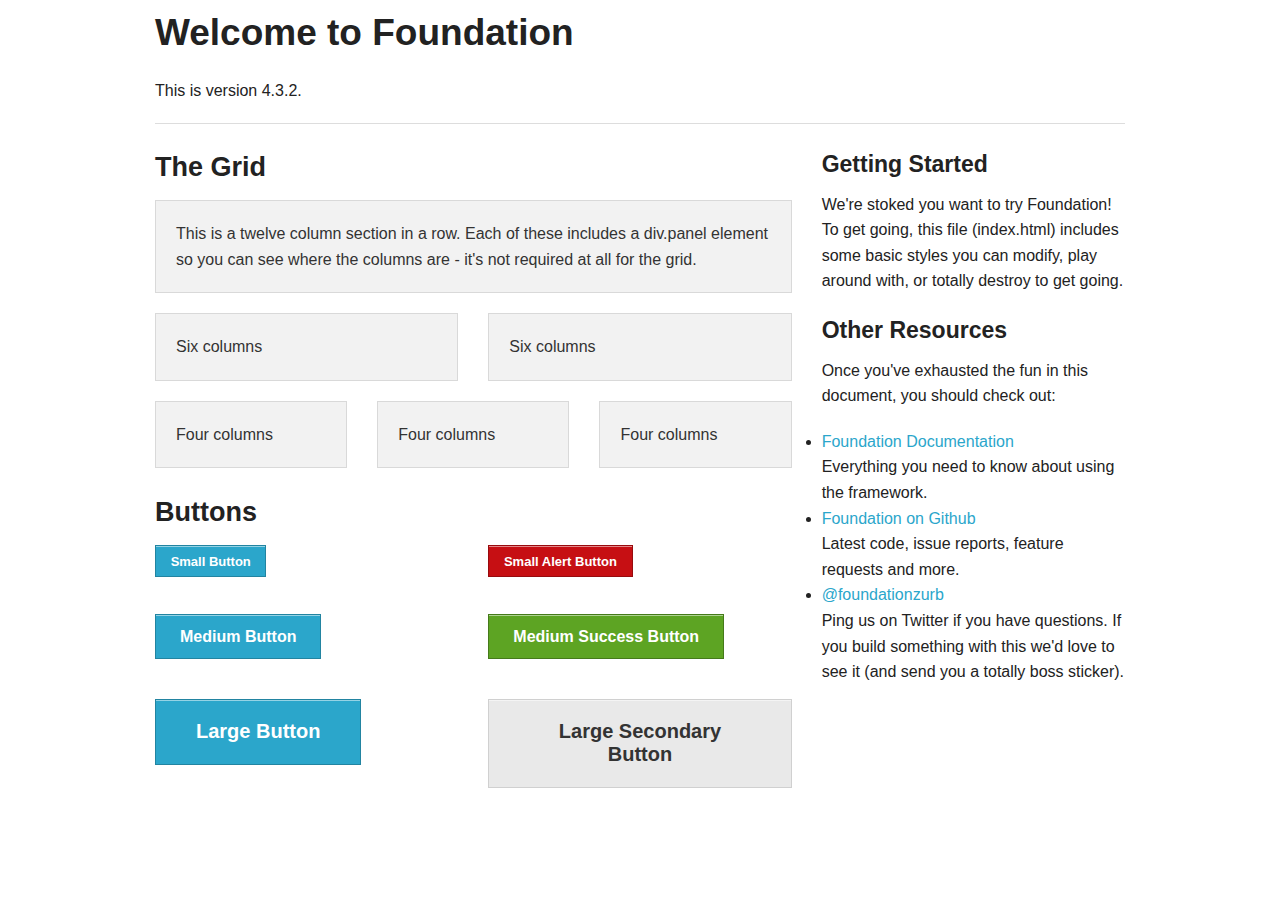
<file: lib/foundation/index.html>
<!DOCTYPE html>
<!--[if IE 8]> 				 <html class="no-js lt-ie9" lang="en" > <![endif]-->
<!--[if gt IE 8]><!--> <html class="no-js" lang="en" > <!--<![endif]-->

<head>
	<meta charset="utf-8">
  <meta name="viewport" content="width=device-width">
  <title>Foundation 4</title>

  
  <link rel="stylesheet" href="css/foundation.css">
  

  <script src="js/vendor/custom.modernizr.js"></script>

</head>
<body>

	<div class="row">
		<div class="large-12 columns">
			<h2>Welcome to Foundation</h2>
			<p>This is version 4.3.2.</p>
			<hr />
		</div>
	</div>

	<div class="row">
		<div class="large-8 columns">
			<h3>The Grid</h3>

			<!-- Grid Example -->
			<div class="row">
				<div class="large-12 columns">
					<div class="panel">
						<p>This is a twelve column section in a row. Each of these includes a div.panel element so you can see where the columns are - it's not required at all for the grid.</p>
					</div>
				</div>
			</div>
			<div class="row">
				<div class="large-6 columns">
					<div class="panel">
						<p>Six columns</p>
					</div>
				</div>
				<div class="large-6 columns">
					<div class="panel">
						<p>Six columns</p>
					</div>
				</div>
			</div>
			<div class="row">
				<div class="large-4 columns">
					<div class="panel">
						<p>Four columns</p>
					</div>
				</div>
				<div class="large-4 columns">
					<div class="panel">
						<p>Four columns</p>
					</div>
				</div>
				<div class="large-4 columns">
					<div class="panel">
						<p>Four columns</p>
					</div>
				</div>
			</div>

			<h3>Buttons</h3>

      <div class="row">
        <div class="large-6 columns">
          <p><a href="#" class="small button">Small Button</a></p>
          <p><a href="#" class="button">Medium Button</a></p>
          <p><a href="#" class="large button">Large Button</a></p>
        </div>
        <div class="large-6 columns">
          <p><a href="#" class="small alert button">Small Alert Button</a></p>
          <p><a href="#" class="success button">Medium Success Button</a></p>
          <p><a href="#" class="large secondary button">Large Secondary Button</a></p>
        </div>
      </div>
		</div>

		<div class="large-4 columns">
			<h4>Getting Started</h4>
			<p>We're stoked you want to try Foundation! To get going, this file (index.html) includes some basic styles you can modify, play around with, or totally destroy to get going.</p>

			<h4>Other Resources</h4>
			<p>Once you've exhausted the fun in this document, you should check out:</p>
			<ul class="disc">
				<li><a href="http://foundation.zurb.com/docs">Foundation Documentation</a><br />Everything you need to know about using the framework.</li>
				<li><a href="http://github.com/zurb/foundation">Foundation on Github</a><br />Latest code, issue reports, feature requests and more.</li>
				<li><a href="http://twitter.com/foundationzurb">@foundationzurb</a><br />Ping us on Twitter if you have questions. If you build something with this we'd love to see it (and send you a totally boss sticker).</li>
			</ul>
		</div>
	</div>

  <script>
  document.write('<script src=' +
  ('__proto__' in {} ? 'js/vendor/zepto' : 'js/vendor/jquery') +
  '.js><\/script>')
  </script>
  
  <script src="js/foundation.min.js"></script>
  <!--
  
  <script src="js/foundation/foundation.js"></script>
  
  <script src="js/foundation/foundation.alerts.js"></script>
  
  <script src="js/foundation/foundation.clearing.js"></script>
  
  <script src="js/foundation/foundation.cookie.js"></script>
  
  <script src="js/foundation/foundation.dropdown.js"></script>
  
  <script src="js/foundation/foundation.forms.js"></script>
  
  <script src="js/foundation/foundation.joyride.js"></script>
  
  <script src="js/foundation/foundation.magellan.js"></script>
  
  <script src="js/foundation/foundation.orbit.js"></script>
  
  <script src="js/foundation/foundation.reveal.js"></script>
  
  <script src="js/foundation/foundation.section.js"></script>
  
  <script src="js/foundation/foundation.tooltips.js"></script>
  
  <script src="js/foundation/foundation.topbar.js"></script>
  
  <script src="js/foundation/foundation.interchange.js"></script>
  
  <script src="js/foundation/foundation.placeholder.js"></script>
  
  <script src="js/foundation/foundation.abide.js"></script>
  
  -->
  
  <script>
    $(document).foundation();
  </script>
</body>
</html>
</file>
